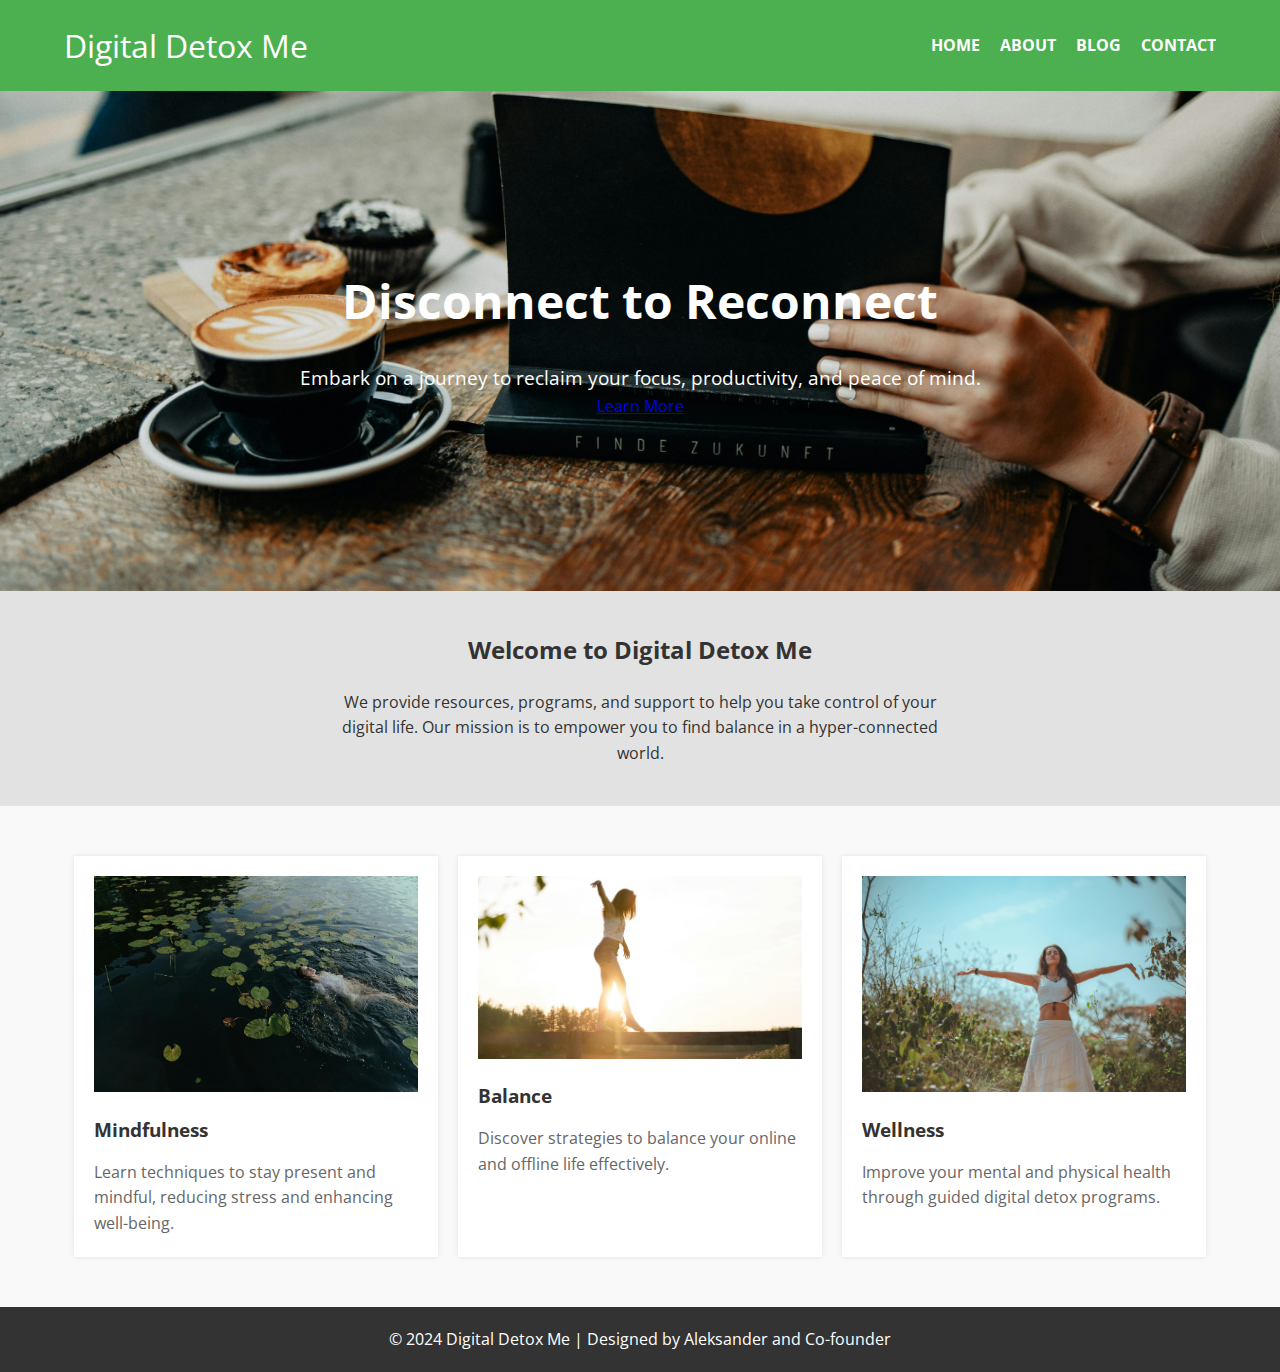
<file: index.html>
<!DOCTYPE html>
<html lang="en">
<head>
    <meta charset="UTF-8">
    <title>Digital Detox Me | Reclaim Your Life</title>
    <meta name="description" content="Digital Detox Me helps you reclaim your life by disconnecting from digital distractions. Start your journey to mindfulness and balance today.">
    <meta name="keywords" content="digital detox, mindfulness, balance, wellness, screen time, mental health">
    <meta name="viewport" content="width=device-width, initial-scale=1">
    <!-- Google Fonts -->
    <link href="https://fonts.googleapis.com/css?family=Open+Sans:400,700&display=swap" rel="stylesheet">
    <!-- Stylesheet -->
    <link rel="stylesheet" href="style.css">
</head>
<body>

    <!-- Header -->
    <header>
        <div class="container">
            <h1>Digital Detox Me</h1>
            <nav>
                <ul>
                    <li><a href="index.html" class="active">Home</a></li>
                    <li><a href="about.html">About</a></li>
                    <li><a href="blog.html">Blog</a></li>
                    <li><a href="contact.html">Contact</a></li>
                </ul>
            </nav>
        </div>
    </header>

    <!-- Showcase -->
    <section id="showcase">
        <div class="container">
            <h1>Disconnect to Reconnect</h1>
            <p>Embark on a journey to reclaim your focus, productivity, and peace of mind.</p>
            <a href="about.html" class="button">Learn More</a>
        </div>
    </section>

    <!-- Info Section -->
    <section id="info">
        <h2>Welcome to Digital Detox Me</h2>
        <p>We provide resources, programs, and support to help you take control of your digital life. Our mission is to empower you to find balance in a hyper-connected world.</p>
    </section>

    <!-- Services -->
    <section id="services">
        <div class="container">
            <div class="cards">
                <div class="card">
                    <img src="images/mindfulness.jpg" alt="Mindfulness">
                    <h3>Mindfulness</h3>
                    <p>Learn techniques to stay present and mindful, reducing stress and enhancing well-being.</p>
                </div>
                <div class="card">
                    <img src="images/balance.jpg" alt="Balance">
                    <h3>Balance</h3>
                    <p>Discover strategies to balance your online and offline life effectively.</p>
                </div>
                <div class="card">
                    <img src="images/wellness.jpg" alt="Wellness">
                    <h3>Wellness</h3>
                    <p>Improve your mental and physical health through guided digital detox programs.</p>
                </div>
            </div>
        </div>
    </section>

    <!-- Footer -->
    <footer>
        <p>&copy; 2024 Digital Detox Me | Designed by Aleksander and Co-founder</p>
    </footer>

</body>
</html>
</file>
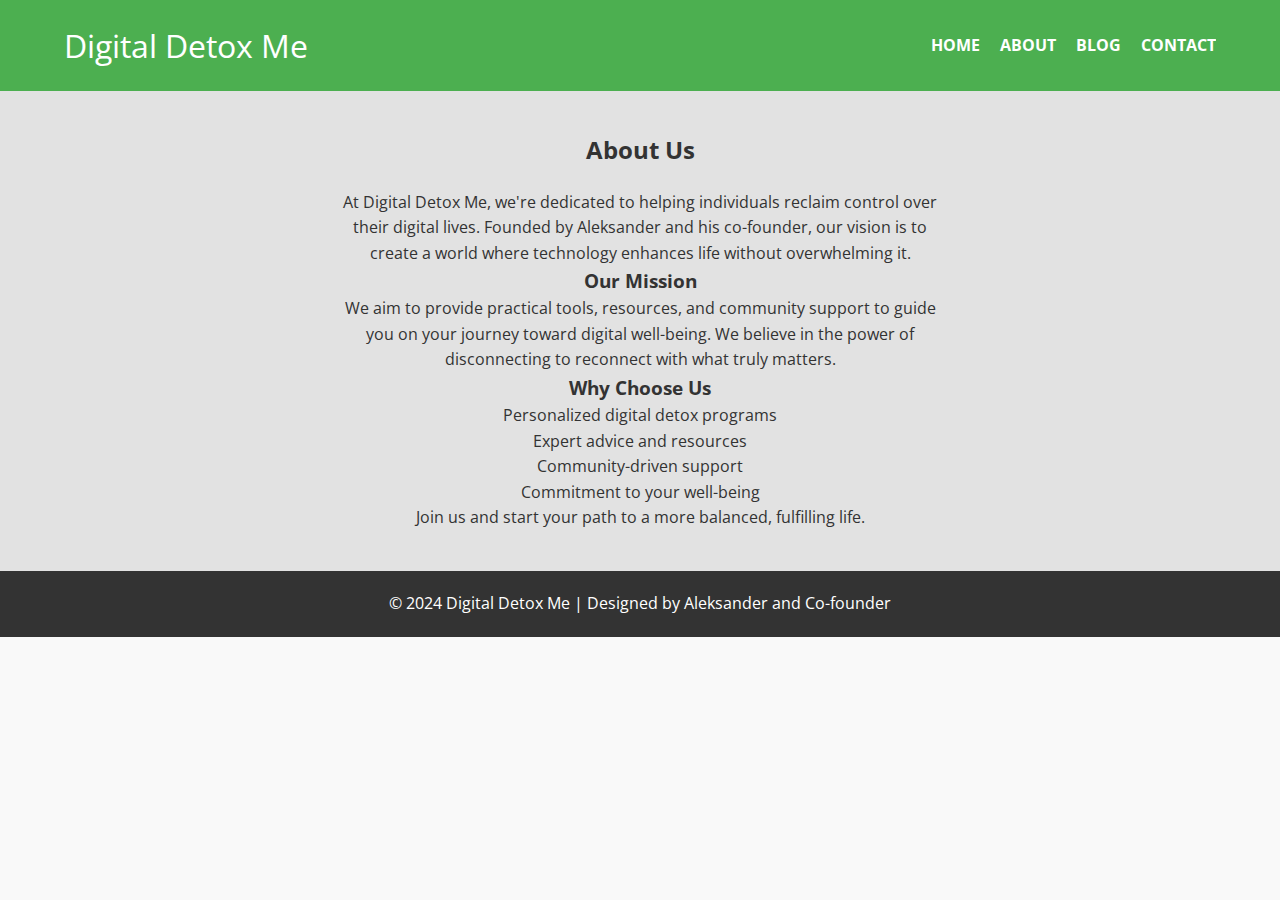
<file: about.html>
<!DOCTYPE html>
<html lang="en">
<head>
    <meta charset="UTF-8">
    <title>About Us | Digital Detox Me</title>
    <meta name="description" content="Learn more about Digital Detox Me and our mission to help you find balance in a digital world.">
    <meta name="keywords" content="about digital detox me, our mission, digital wellness">
    <meta name="viewport" content="width=device-width, initial-scale=1">
    <!-- Google Fonts -->
    <link href="https://fonts.googleapis.com/css?family=Open+Sans:400,700&display=swap" rel="stylesheet">
    <!-- Stylesheet -->
    <link rel="stylesheet" href="style.css">
</head>
<body>

    <!-- Header -->
    <header>
        <div class="container">
            <h1>Digital Detox Me</h1>
            <nav>
                <ul>
                    <li><a href="index.html">Home</a></li>
                    <li><a href="about.html" class="active">About</a></li>
                    <li><a href="blog.html">Blog</a></li>
                    <li><a href="contact.html">Contact</a></li>
                </ul>
            </nav>
        </div>
    </header>

    <!-- About Content -->
    <section id="info">
        <div class="container">
            <h2>About Us</h2>
            <p>At Digital Detox Me, we're dedicated to helping individuals reclaim control over their digital lives. Founded by Aleksander and his co-founder, our vision is to create a world where technology enhances life without overwhelming it.</p>
            <h3>Our Mission</h3>
            <p>We aim to provide practical tools, resources, and community support to guide you on your journey toward digital well-being. We believe in the power of disconnecting to reconnect with what truly matters.</p>
            <h3>Why Choose Us</h3>
            <ul>
                <li>Personalized digital detox programs</li>
                <li>Expert advice and resources</li>
                <li>Community-driven support</li>
                <li>Commitment to your well-being</li>
            </ul>
            <p>Join us and start your path to a more balanced, fulfilling life.</p>
        </div>
    </section>

    <!-- Footer -->
    <footer>
        <p>&copy; 2024 Digital Detox Me | Designed by Aleksander and Co-founder</p>
    </footer>

</body>
</html>
</file>
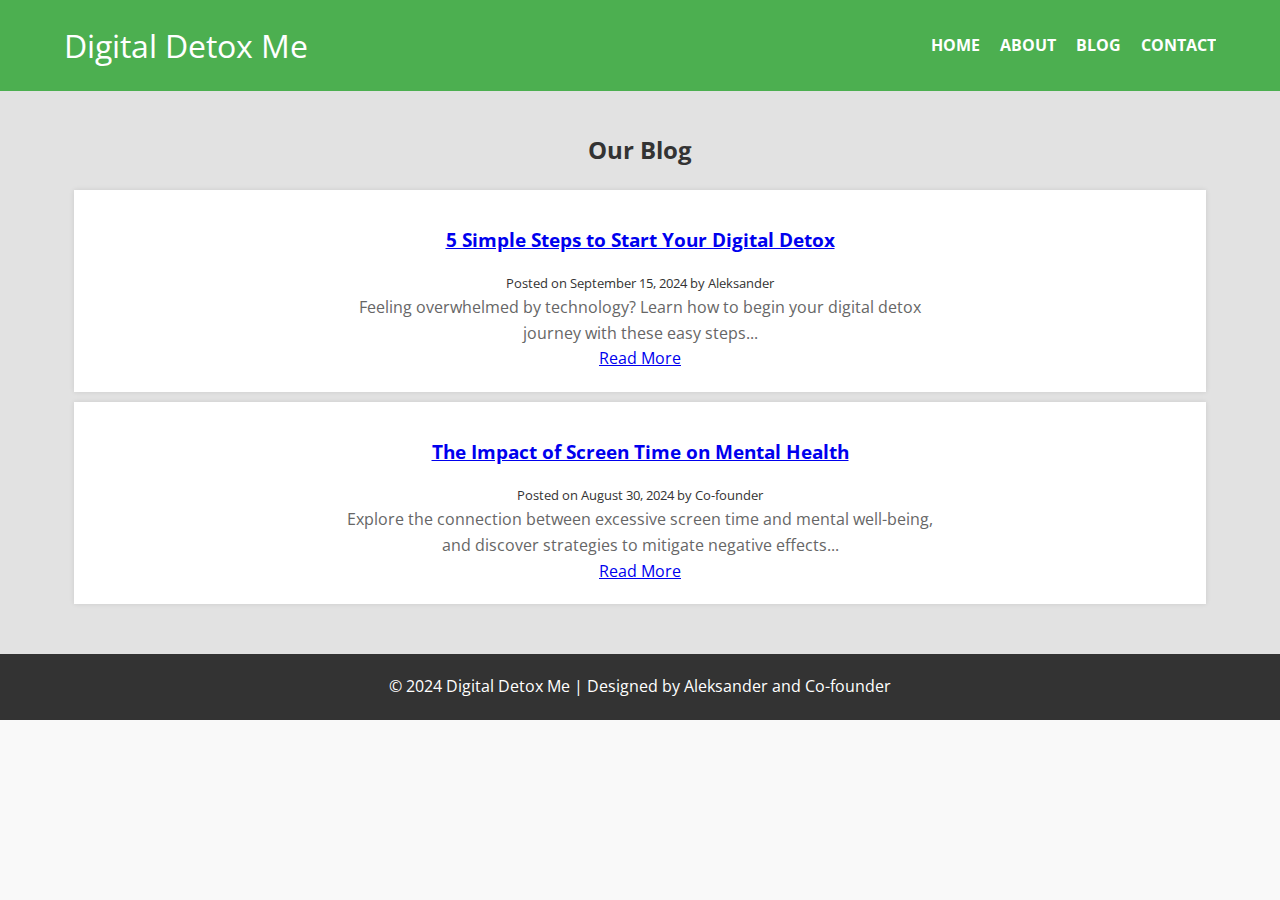
<file: blog.html>
<!DOCTYPE html>
<html lang="en">
<head>
    <meta charset="UTF-8">
    <title>Blog | Digital Detox Me</title>
    <meta name="description" content="Read the latest articles and insights on digital detox and well-being from Digital Detox Me.">
    <meta name="keywords" content="digital detox blog, articles, tips, wellness">
    <meta name="viewport" content="width=device-width, initial-scale=1">
    <!-- Google Fonts -->
    <link href="https://fonts.googleapis.com/css?family=Open+Sans:400,700&display=swap" rel="stylesheet">
    <!-- Stylesheet -->
    <link rel="stylesheet" href="style.css">
</head>
<body>

    <!-- Header -->
    <header>
        <div class="container">
            <h1>Digital Detox Me</h1>
            <nav>
                <ul>
                    <li><a href="index.html">Home</a></li>
                    <li><a href="about.html">About</a></li>
                    <li><a href="blog.html" class="active">Blog</a></li>
                    <li><a href="contact.html">Contact</a></li>
                </ul>
            </nav>
        </div>
    </header>

    <!-- Blog Content -->
    <section id="info">
        <div class="container">
            <h2>Our Blog</h2>
            <!-- Blog Post 1 -->
            <div class="card">
                <h3><a href="#">5 Simple Steps to Start Your Digital Detox</a></h3>
                <small>Posted on September 15, 2024 by Aleksander</small>
                <p>Feeling overwhelmed by technology? Learn how to begin your digital detox journey with these easy steps...</p>
                <a href="#" class="button">Read More</a>
            </div>
            <!-- Blog Post 2 -->
            <div class="card">
                <h3><a href="#">The Impact of Screen Time on Mental Health</a></h3>
                <small>Posted on August 30, 2024 by Co-founder</small>
                <p>Explore the connection between excessive screen time and mental well-being, and discover strategies to mitigate negative effects...</p>
                <a href="#" class="button">Read More</a>
            </div>
            <!-- More blog posts can be added similarly -->
        </div>
    </section>

    <!-- Footer -->
    <footer>
        <p>&copy; 2024 Digital Detox Me | Designed by Aleksander and Co-founder</p>
    </footer>

</body>
</html>
</file>
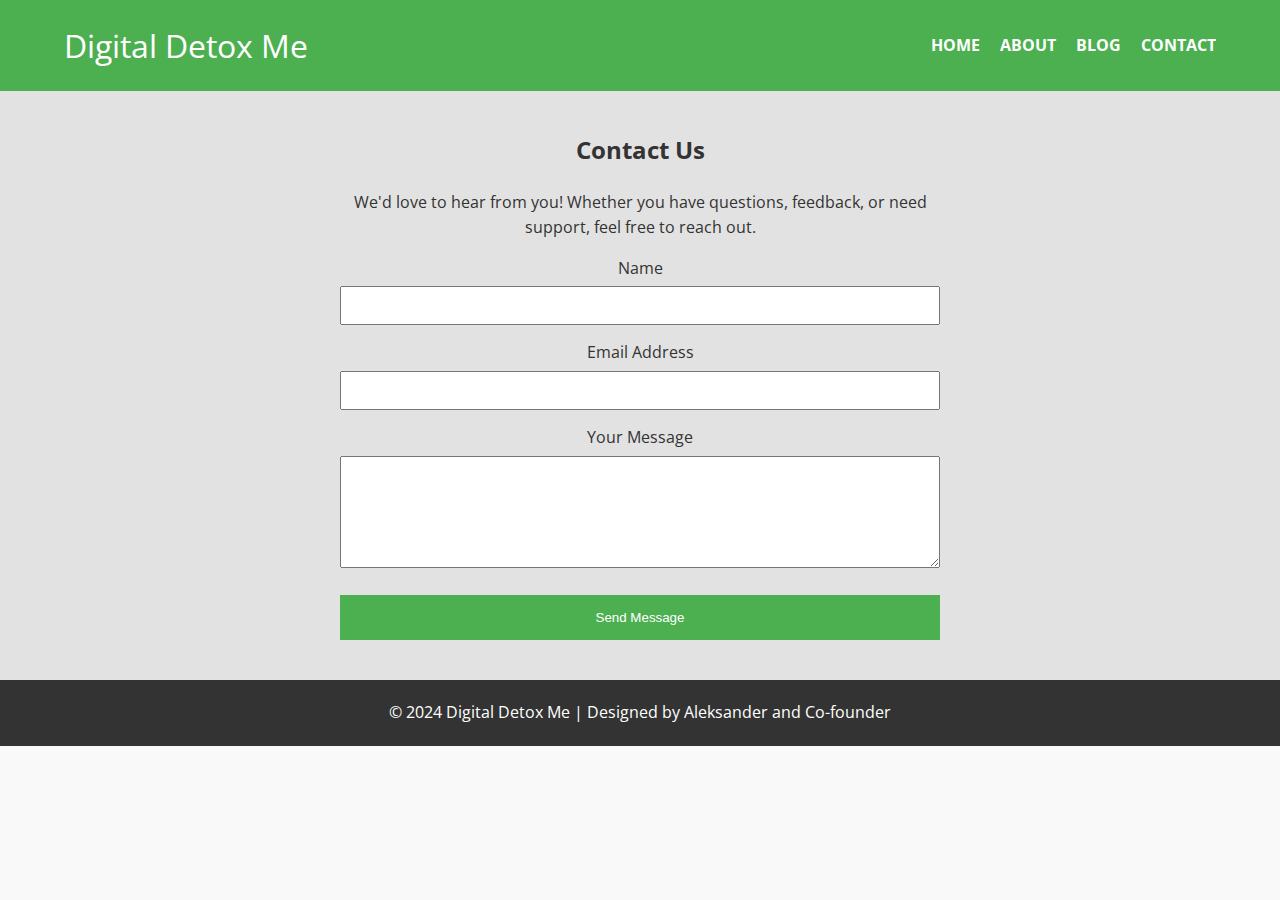
<file: contact.html>
<!DOCTYPE html>
<html lang="en">
<head>
    <meta charset="UTF-8">
    <title>Contact Us | Digital Detox Me</title>
    <meta name="description" content="Get in touch with the team at Digital Detox Me. We're here to help you on your journey to digital well-being.">
    <meta name="keywords" content="contact digital detox me, get in touch, support">
    <meta name="viewport" content="width=device-width, initial-scale=1">
    <!-- Google Fonts -->
    <link href="https://fonts.googleapis.com/css?family=Open+Sans:400,700&display=swap" rel="stylesheet">
    <!-- Stylesheet -->
    <link rel="stylesheet" href="style.css">
</head>
<body>

    <!-- Header -->
    <header>
        <div class="container">
            <h1>Digital Detox Me</h1>
            <nav>
                <ul>
                    <li><a href="index.html">Home</a></li>
                    <li><a href="about.html">About</a></li>
                    <li><a href="blog.html">Blog</a></li>
                    <li><a href="contact.html" class="active">Contact</a></li>
                </ul>
            </nav>
        </div>
    </header>

    <!-- Contact Content -->
    <section id="info">
        <div class="container">
            <h2>Contact Us</h2>
            <p>We'd love to hear from you! Whether you have questions, feedback, or need support, feel free to reach out.</p>
            <!-- Contact Form -->
            <form action="https://formspree.io/f/xblrvnal" method="POST">
                <label for="name">Name</label>
                <input type="text" id="name" name="name" required>
                
                <label for="email">Email Address</label>
                <input type="email" id="email" name="_replyto" required>
                
                <label for="message">Your Message</label>
                <textarea id="message" name="message" rows="6" required></textarea>
                
                <button type="submit">Send Message</button>
            </form>
            <!-- Note: Replace 'your-form-id' with your actual Formspree ID -->
        </div>
    </section>

    <!-- Footer -->
    <footer>
        <p>&copy; 2024 Digital Detox Me | Designed by Aleksander and Co-founder</p>
    </footer>

</body>
</html>
</file>
<file: style.css>
/* style.css */

/* Reset Styles */
* {
    margin: 0;
    padding: 0;
    box-sizing: border-box;
}

/* Global Styles */
body {
    font-family: 'Open Sans', Arial, sans-serif;
    line-height: 1.6;
    color: #333;
    background-color: #f9f9f9;
}

.container {
    width: 90%;
    max-width: 1200px;
    margin: auto;
    overflow: hidden;
}

/* Header */
header {
    background: #4CAF50;
    color: #fff;
}

header .container {
    display: flex;
    align-items: center;
    justify-content: space-between;
    padding: 20px 0;
}

header h1 {
    margin: 0;
    font-weight: normal;
}

header nav ul {
    list-style: none;
    display: flex;
}

header nav ul li {
    margin-left: 20px;
}

header nav ul li a {
    color: #fff;
    text-decoration: none;
    text-transform: uppercase;
    font-weight: bold;
}

header nav ul li a:hover {
    color: #e2e2e2;
}

/* Showcase */
#showcase {
    background: url('images/showcase.jpg') no-repeat center center/cover;
    color: #fff;
    height: 500px;
    display: flex;
    align-items: center;
    text-align: center;
}

#showcase h1 {
    font-size: 3em;
    margin-bottom: 0.5em;
}

#showcase p {
    font-size: 1.2em;
}

#showcase .button {
    margin-top: 20px;
}

/* Sections */
section {
    padding: 40px 0;
}

#info {
    background: #e2e2e2;
    text-align: center;
}

#info h2 {
    margin-bottom: 20px;
}

#info p {
    max-width: 600px;
    margin: auto;
}

/* Cards */
.cards {
    display: flex;
    flex-wrap: wrap;
    justify-content: space-between;
}

.card {
    flex: 1 1 calc(33% - 20px);
    background: #fff;
    margin: 10px;
    padding: 20px;
    box-shadow: 0 0 5px rgba(0,0,0,0.1);
}

.card img {
    max-width: 100%;
    height: auto;
}

.card h3 {
    margin: 15px 0;
}

.card p {
    color: #666;
}

/* Contact Form */
form {
    max-width: 600px;
    margin: auto;
}

form label {
    display: block;
    margin: 15px 0 5px;
}

form input, form textarea {
    width: 100%;
    padding: 10px;
}

form button {
    display: block;
    width: 100%;
    padding: 15px;
    background: #4CAF50;
    color: #fff;
    border: none;
    margin-top: 20px;
    cursor: pointer;
}

form button:hover {
    background: #45a049;
}

/* Footer */
footer {
    background: #333;
    color: #fff;
    text-align: center;
    padding: 20px 0;
}

/* Media Queries */
@media (max-width: 768px) {
    header .container {
        flex-direction: column;
        text-align: center;
    }

    header nav ul {
        flex-direction: column;
        margin-top: 10px;
    }

    header nav ul li {
        margin: 10px 0;
    }

    .cards {
        flex-direction: column;
    }

    .card {
        margin: 10px 0;
    }
}
</file>
